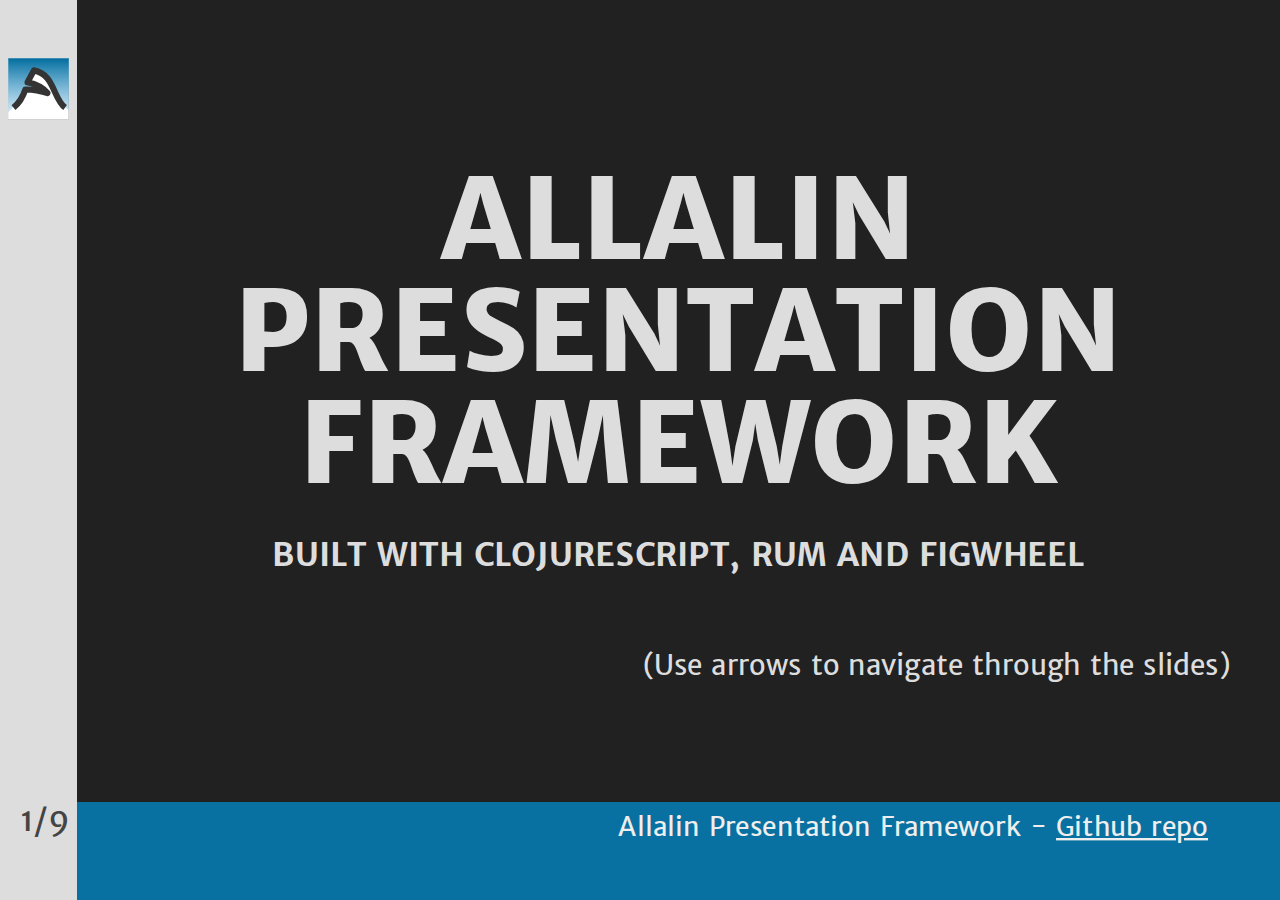
<file: docs/index.html>
<!DOCTYPE html>
<html>
  <head>
    <meta charset="UTF-8">
    <meta name="viewport" content="width=device-width, initial-scale=1">
    <link href="css/style.css" rel="stylesheet" type="text/css">
    <link rel="icon" href="images/icon.png">
    <title>Allalin</title>
  </head>
  <body style="background: #111">
    <div id="app">
      <div class="pane">
        <div class="pane-tip">
          Once loaded, <span class="key">H</span> toggle help
        </div>
        <div class="pane-state">
          Application loading...
        </div>
      </div>
    </div>
    <script src="min.js" type="text/javascript"></script>
  </body>
</html>
</file>
<file: docs/css/style.css>
/* http://meyerweb.com/eric/tools/css/reset/
   v2.0 | 20110126
   License: none (public domain)
*/

html, body, div, span, applet, object, iframe,
h1, h2, h3, h4, h5, h6, p, blockquote, pre,
a, abbr, acronym, address, big, cite, code,
del, dfn, em, img, ins, kbd, q, s, samp,
small, strike, strong, sub, sup, tt, var,
b, u, i, center,
dl, dt, dd, ol, ul, li,
fieldset, form, label, legend,
table, caption, tbody, tfoot, thead, tr, th, td,
article, aside, canvas, details, embed,
figure, figcaption, footer, header, hgroup,
menu, nav, output, ruby, section, summary,
time, mark, audio, video {
	margin: 0;
	padding: 0;
	border: 0;
	font: inherit;
	vertical-align: baseline;
}
/* HTML5 display-role reset for older browsers */
article, aside, details, figcaption, figure,
footer, header, hgroup, menu, nav, section {
	display: block;
}
body {
	line-height: 1;
}
ol, ul {
	list-style: none;
}
blockquote, q {
	quotes: none;
}
blockquote:before, blockquote:after,
q:before, q:after {
	content: '';
	content: none;
}
table {
	border-collapse: collapse;
	border-spacing: 0;
}
a {
    color: inherit;
}
button {
    border: none;
    padding: 0;
    margin: 0;
}


/* css reset end */

@font-face {
    font-family: "Merriweather Sans";
    src: local("Merriweather Sans"),
         url("fonts/Merriweather_Sans/MerriweatherSans-Regular.ttf") format("opentype");
    font-weight: 400;
}

@font-face {
    font-family: "Merriweather Sans";
    src: local("Merriweather Sans Italic"),
         local("Merriweather Sans-Italic"),
         url("fonts/Merriweather_Sans/MerriweatherSans-Italic.ttf") format("opentype");
    font-style: italic;
    font-weight: 400;
}

@font-face {
    font-family: "Merriweather Sans";
    src: local("Merriweather Sans Bold"),
         local("Merriweather Sans-Bold"),
         url("fonts/Merriweather_Sans/MerriweatherSans-Bold.ttf") format("opentype");
    font-weight: 700;
}

@font-face {
    font-family: "Merriweather Sans";
    src: local("Merriweather Sans Bold Italic"),
         local("Merriweather Sans-BoldItalic"),
         url("fonts/Merriweather_Sans/MerriweatherSans-BoldItalic.ttf") format("opentype");
    font-style: italic;
    font-weight: 700;
}

@font-face {
    font-family: "Merriweather Sans";
    src: local("Merriweather Sans Extra Bold"),
         local("Merriweather Sans-ExtraBold"),
         url("fonts/Merriweather_Sans/MerriweatherSans-ExtraBold.ttf") format("opentype");
    font-weight: 800;
}

@font-face {
    font-family: "Merriweather Sans";
    src: local("Merriweather Sans Extra Bold Italic"),
         local("Merriweather Sans-ExtraBoldItalic"),
         url("fonts/Merriweather_Sans/MerriweatherSans-ExtraBoldItalic.ttf") format("opentype");
    font-style: italic;
    font-weight: 800;
}

body {
    font-family : "Merriweather Sans";
}

header, footer, aside {
    overflow: hidden;
    text-overflow: clip;
}

#app, .fill {
    width: 100%;
    height: 100%;
}

#app {
    font-size: 100vw;
}

.none {
    display: none;
}

.relative {
    position: relative;
}

.pane {
    position: fixed;
    height: 100%;
    width: 100%;
    font-family: Arial, sans-serif;
    font-weight: 600;
    background: #111;
    color: #ccc;
    display: flex;
    flex-wrap: wrap;
    flex-direction: column;
    justify-content: flex-end;
    align-items: flex-end;
    align-content: flex-end;
    font-size: 5vmin;
}

.pane-tip {
    color: #5f97b1;
    padding: 1vmin 4vmin;
    width: 100%;
    text-align: end;
}

.disabled .pane-tip {
    color: #666;
}

.pane-title {
    color: #9c2334;
    padding: 8vmin 8vmin 0 0;
    font-size: 120%;
}

.pane-state, .error .pane-tip{
    padding: 6vmin 8vmin 8vmin 6vmin;
}

.pane .key {
    display: inline-block;
    vertical-align: middle;
    text-align: left;
    border: solid #5f97b1 1px;
    border-radius: 10%;
    padding: 0.15% 0.25%;
    margin: 0 0.5%;
    font-size: 120%;
    box-sizing: border-box;
    font-weight: 600;
    min-width: 2em;
    height: 2em;
}

.pane .key.small {
    font-size: 75%;
    min-width: 3.2em;
    height: 3.2em;
}

.pane .key.modifier {
    text-align: left;
    min-width: 4.4em;
}

.pane .disabled .key {
    border-color: #444;
}

.help {
    z-index: 5;
    opacity: 0;
    visibility: hidden;
    transition: opacity 0.5s ease-out, visibility 0.5s;
    transition: opacity 0.5s ease-out, visibility 0.5s;
    background: rgba(17, 17, 17, 0.95);
    font-size: 2.5vmin;
    justify-content: flex-start;
    align-items: flex-start;
    align-content: flex-start;
}

.help.on{
    opacity: 1;
    visibility: visible;
    transition: opacity 0.5s ease-out, visibility 0s;
}

.help > .help-tip {
    width: 50%;
}

.help .pane-tip {
    text-align: start;
}

.help-sub {
    padding-left: 3vmin;
}

.curtain {
    bottom: 100%;
    padding-bottom: 8vmin;
    z-index: 3;
    transition: all 700ms cubic-bezier(.22,.61,.36,1);
}

.curtain.on {
    bottom: 0;
    transition: all 700ms cubic-bezier(.25,.46,.45,.94);
}

@media print {
    .curtain, .help {
        display: none;
    }
}

.loading {
    z-index: 4;
    opacity: 0;
    visibility: hidden;
    transition: opacity 0.5s ease-out 0.5s, visibility 1s;
}

.loading.on{
    opacity: 1;
    visibility: visible;
    transition: opacity 0s, visibility 0s;
}

.abnormal {
    display: flex;
    flex-direction: column;
    justify-content: center;
}

.bg-ease {
    transition: background .3s ease-in-out;
}

.root {
    display: grid;
    justify-items: stretch;
    justify-content: stretch;
}

.basic {
    height: 100vh;
    overflow: hidden;
}

.print {
    overflow: hidden;
    background: #fff;
}

.print .page {
    page-break-inside: avoid;
}

.print .root {
    position: relative;
    font-size: 1000px;
    page-break-inside: avoid;
}

.slide {
    transform-origin: top left;
}

.notes-timer {
    padding: 3%;
    background: #eee;
}

.notes-value {
    font-weight: 600;
    padding-left: 1vw;
}

.notes-caption {
    font-weight: 700;
    font-size: 3vmin;
    color: #5f97b1;
}

.notes-body {
    height: 100%;
    background: #eee;
    color: #222;
}

.notes-body div{
    padding: 1% 0 0 1vw;
}

.notes-only {
    font-family: Arial, sans-serif;
    height: 100vmin;
    display : flex;
    flex-direction: column;
}

.notes-only .notes-counters {
    padding: 2%;
    display: flex;
    justify-content: space-between;
    font-size: 10vmin;
    background: #666;
    color: #333;
}

.notes-only .notes-counters > div {
    flex-basis: 30%;
}

.notes-only .notes-body {
    padding: 0 1vmin;
    font-size: 10vmin;
}

.notes-n-slides {
    background: repeating-linear-gradient(45deg, #626262, #626262 0.5rem, #666 0.5rem, #666 1rem);
    height: 100vmin;
    width: 100%;
    overflow: hidden;
    display: grid;
    grid-template-areas:
        "left upper-right"
        "left lower-right"
        "body body";
}

.notes-n-slides-current {
    grid-area: left;
    justify-self: center;
    align-self: center;
}

.notes-n-slides-next {
    grid-area: lower-right;
    justify-self: center;
    align-self: center;
}

.notes-bg {
    font-family: Arial, sans-serif;
    grid-area: lower-right;
    font-weight: 700;
}

.notes-bg div{
	writing-mode: vertical-rl;
    transform: rotate(180deg);
    color: #777;
    font-size: 2.0vw;
    padding: 2vmin;
}

.notes-n-slides-end {
    color: #ddd;
    display: flex;
    align-items: center;
    justify-content: center;
    font-size: 5.0vw;
}

.notes-n-slides-bg-current {
    grid-area: left;
}

.notes-n-slides-bg-next {
    grid-area: lower-right;
    box-sizing: border-box;
    border-left: solid #ccc 1px;
}

.notes-n-slides .notes-counters {
    font-family: Arial, sans-serif;
    grid-area: upper-right;
    align-self: stretch;
    font-size: 4vmin;
    background: #eee;
    display: flex;
    flex-direction: column;
    justify-content: space-evenly;
    padding-left: 2vmin;
}

.notes-n-slides .notes-timer {
    padding: 0.3vmin;
}

.notes-n-slides .notes-timer > div{
    display: inline-block;
}

.notes-n-slides .notes-body {
    grid-area: body;
    position: relative;
    padding: 0 1%;
    font-size: 4vmin;
    display: flex;
    flex-flow: column wrap;
}

.notes-n-slides .notes-body > div {
    width: 50%;
}

.notes-n-slides .notes-body::after {
    content: '';
    position: absolute;
    background-color: #fff;
    left: 50%;
    top: 10%;
    height: 80%;
    width: 2px;
}

.notes-n-slides-current > div, .notes-n-slides-next > div{
    margin: 0 auto;
}

.header-wrapper {
    grid-area: header;
}

.footer-wrapper {
    grid-area: footer;
}

.left-wrapper {
    grid-area: left;
}

.right-wrapper {
    grid-area: right;
}

main {
    grid-area: main;
}

.trans {
    transform-origin: top left;
    position: relative;
    overflow: hidden;
    font-size: 1000px;
}

.print .trans {
    min-width: 100%;
    min-height: 100%;
}

.notes-n-slides .trans {
    height: 100%;
}

.editor {
    background: repeating-linear-gradient(45deg, #626262, #626262 0.5rem, #666 0.5rem, #666 1rem);
    height: 100vh;
    width: 100vw;
    overflow: hidden;
    display: grid;
    grid-template-areas:
        "thumbnails preview properties"
        "infos infos properties";
}

.editor .preview {
    grid-area: preview;
    justify-self: center;
    align-self: center;
}

.editor .trans {
    height: 100%;
}

.editor .infos {
    grid-area: infos;
    padding: 2vh;
    background: #ccc;
    font-family: Arial, sans-serif;
    font-size: 3vh;
}

.editor .thumbnails {
    grid-area: thumbnails;
    overflow-y: scroll;
    overflow-x: hidden;
    background: #ccc;
    display: flex;
    flex-direction: column;
}

.editor .thumbnails > div {
    padding: 10px 0;
}

.editor .thumbnail {
    position: relative;
    padding: 10px 4px;
    cursor: pointer;
}

.editor .thumbnail-content {
    position: relative;
    overflow: hidden;
}

.editor .noaction {
    pointer-events: none;
}

.editor .thumbnail-content::after {
    content: '';
    position: absolute;
    bottom:-54%;
    right:-54%;
    width: 100%;
    height: 100%;
    background: #ccc;
    transform-origin: center;
    transform: rotate(-45deg);
}

.editor .thumbnail:hover {
    background: #999;
}

.editor .thumbnail:hover .thumbnail-content::after {
    content: '';
    position: absolute;
    bottom:-54%;
    right:-54%;
    width: 100%;
    height: 100%;
    background: #999;
    transform-origin: center;
    transform: rotate(-45deg);
}

.editor .current.thumbnail {
    background: #222;
}

.editor .thumbnail.current .thumbnail-content::after {
    content: '';
    position: absolute;
    bottom:-54%;
    right:-54%;
    width: 100%;
    height: 100%;
    background: #222;
    transform-origin: center;
    transform: rotate(-45deg);
}

.editor .thumbnail-count {
    position: absolute;
    font-family: Arial, sans-serif;
    font-size: 1.4%;
    color: #111;
    padding: 1%;
    bottom:0;
    right:0;
    width: 25%;
    height: 29%;
    text-align: center;
    z-index: 2;
}

.editor .current .thumbnail-count {
    color: #ddd;
}

.editor .thumbnail button {
    background: transparent;
    opacity: 0.6;
    cursor: pointer;
    display: none;
    position: absolute;
    width: 24px;
    height: 24px;
    z-index: 3;
    line-height: 100%;
    font-weight: 700;
    font-size: 24px;
}

.editor .thumbnail:hover button {
    display: block;

}

.editor .thumbnail button:hover {
    opacity: 1;
}

.thumbnail .before {
    left: 0;
    top: -13px;
    color: #0c7501;
}

.thumbnail .after {
    left: 0;
    bottom: -12px;
    color: #0c7501;
}


.thumbnail .clone {
    color: #0c7501;
    left: 0;
    top: calc(50% - 12px);
}

.thumbnail .delete {
    color: #d40303;
    right: 3px;
    top: 0px;
}

header {
    grid-row: 2 / 3;
}

footer {
    grid-row: 4 / 5;
}

.left {
   grid-column: 2 / 3;
}

.right {
   grid-column: 4 / 5;
}

h1, h2, h3, h4, h5, h6 {
    hyphens: auto;
    overflow-wrap: break-word;
    position: absolute;
    text-transform: uppercase;
    text-align: center;
}

h1 {
 font-weight: 800;
 font-size: 14%;
}

h2 {
  font-weight: 700;
  font-size: 11%;
}

h3 {
  font-weight: 700;
  font-size: 8%;
}

h4, h5 {
  font-weight: 700;
  font-size: 6%;
}

img {
  position: absolute;
}

.text {
  position: absolute;
  text-overflow: "";
  text-align: justify;
}

pre.code {
  position: absolute;
  font-family: monospace;
}

.page-number {
  position: absolute;
}

.section {
    position: absolute;
    overflow: hidden;
    box-sizing: border-box;
}

.progress {
    position: absolute;
    transition: width .3s ease-in-out;
    transition: height .3s ease-in-out;
    z-index: 1;
}

a {
    cursor: pointer;
    text-decoration: underline;
}

ol, ul {
    list-style-position: inside;
    position: absolute;
    font-size: 6%;
}

ul {
    list-style-type: disc;
}

ol {
    list-style-type: decimal;
}
</file>
